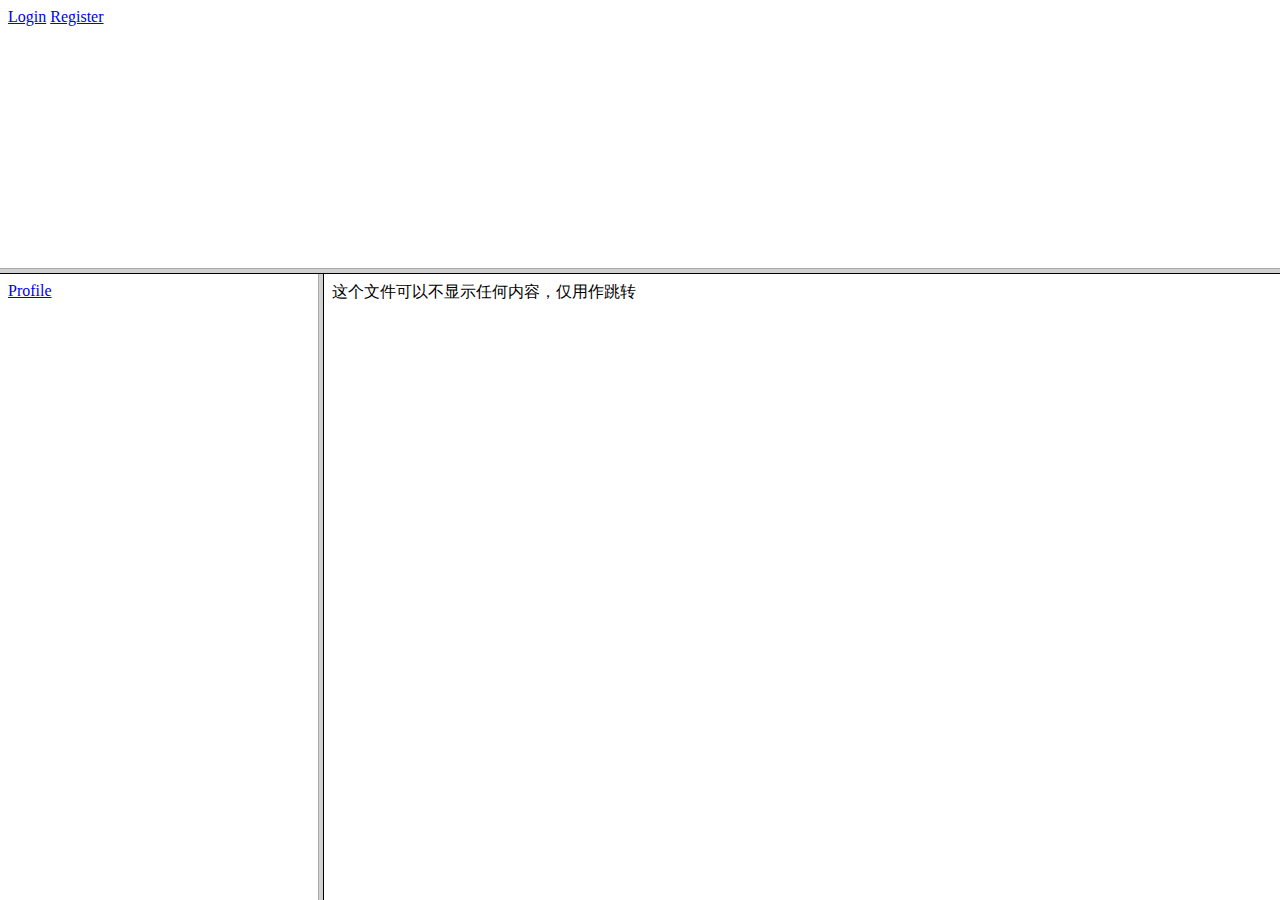
<file: web_lab01/web/index.html>
<!DOCTYPE html>
<html lang="en">
<head>
    <meta charset="UTF-8">
    <title>Lab_01</title>
</head>
<frameset rows="30%,70%">

    <frame src="Top.html" noresize="noresize" name="top">

    <frameset cols="25%,75%">
        <frame src="Left.html" noresize="noresize" name="left">
        <frame src="Main.html" noresize="noresize" name="main">
    </frameset>

</frameset>
</html>
</file>
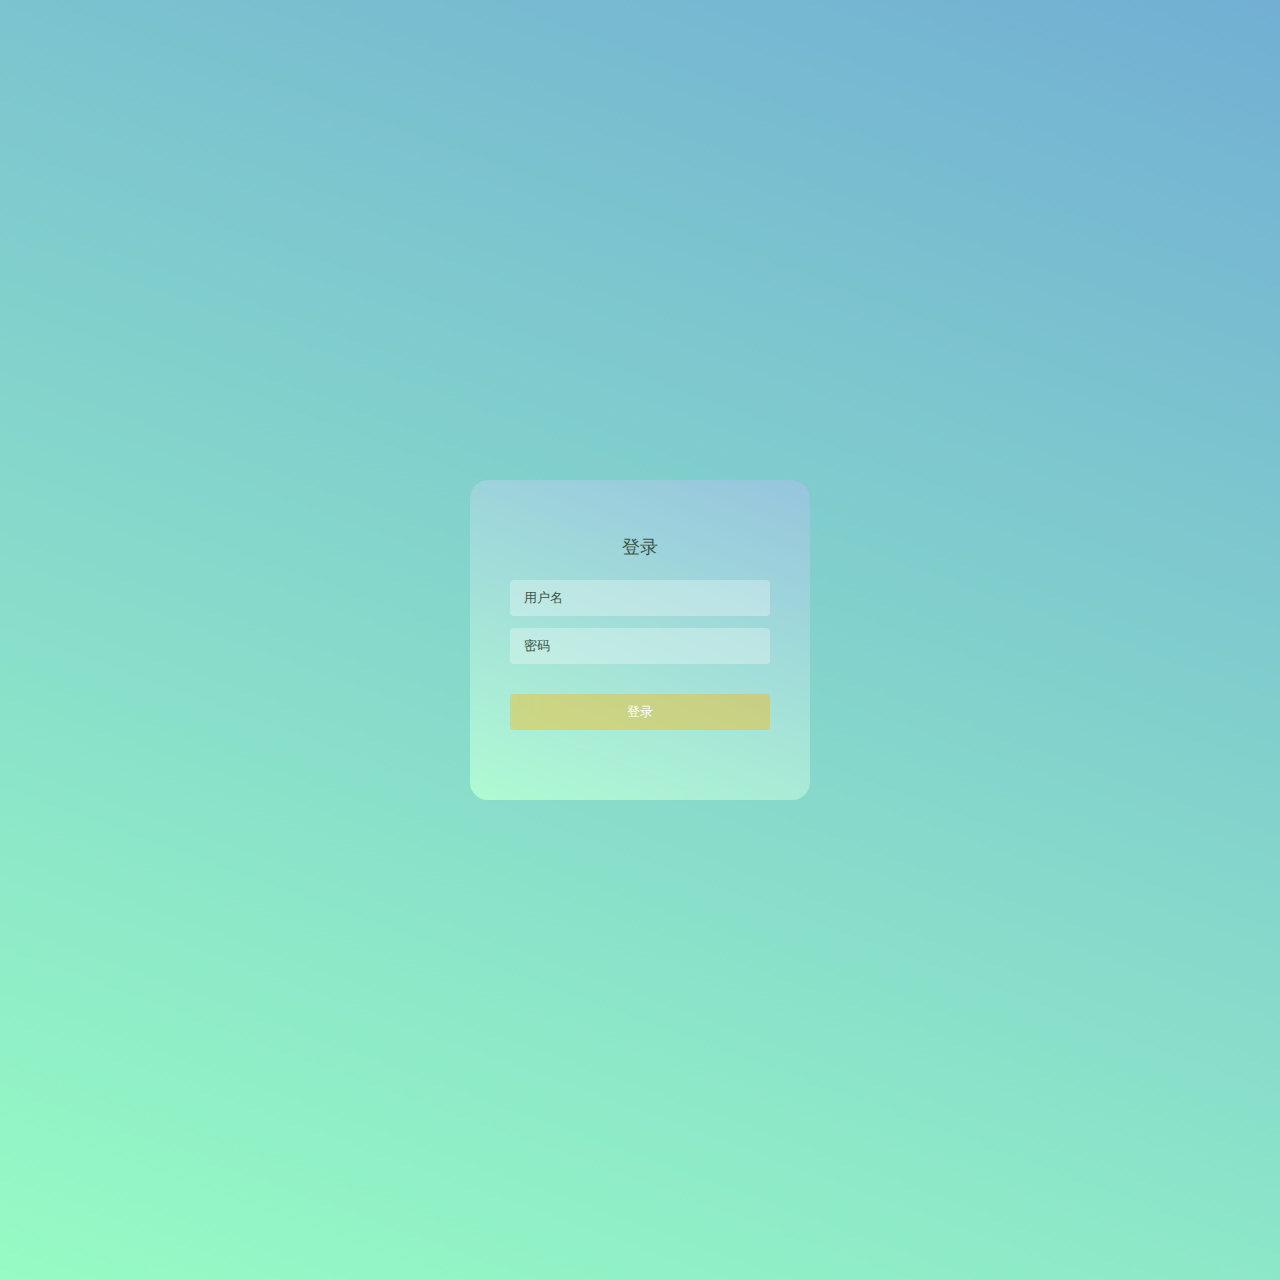
<file: web_lab01/web/Login.html>
<!DOCTYPE html>
<html lang="en">
<head>
    <meta charset="UTF-8">
    <meta http-equiv="X-UA-Compatible" content="IE=edge">
    <meta name="viewport" content="width=, initial-scale=1.0">
    <link rel="stylesheet" href="登陆style.css">
    <title>Document</title>
</head>
<body>
<div class="container">
    <form action="#" class="login-form">
        <h2>登录</h2>
        <input type="text" name="username" placeholder="用户名">
        <input type="password" name="password" placeholder="密码">
        <button type="submit">登录</button>
    </form>
</div>
</body>
</html>
</file>
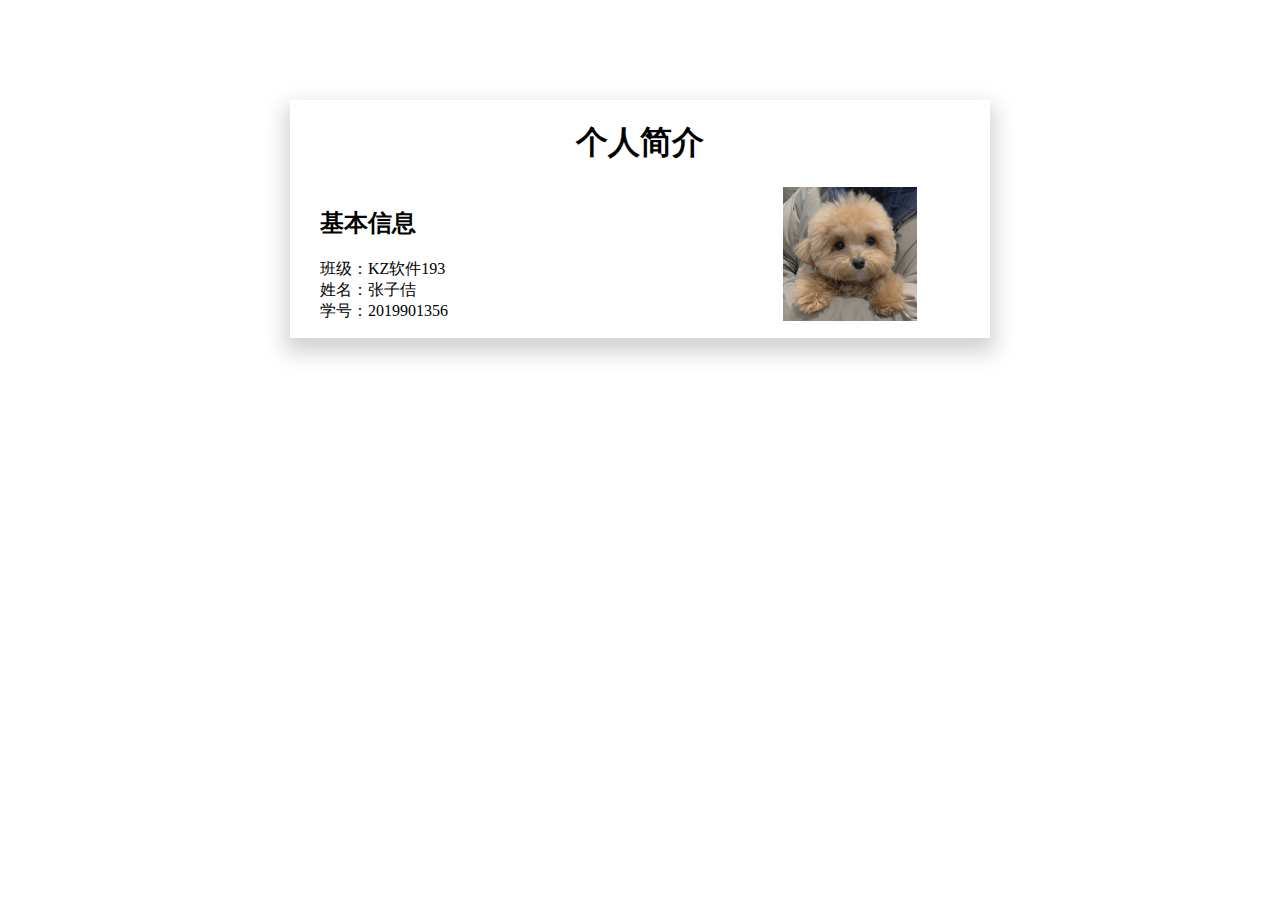
<file: web_lab01/web/Profile.html>
<!DOCTYPE html>
<html lang="en">
<head>
    <meta charset="UTF-8">
    <meta name="viewport" content="width=device-width, initial-scale=1.0">
    <title>简历制作</title>
    <link rel="stylesheet" href="https://cdn.bootcdn.net/ajax/libs/font-awesome/5.11.2/css/all.css">
    <link rel="stylesheet" href="style.css">
</head>
<body>
<div class="container">
    <h1 align="center">个人简介</h1>
    <!-- 简历卡片里具体的信息 -->
    <div class="info-content">
        <!-- 基本信息 -->
        <div class="basic-info">
            <div class="content">
                <h2>基本信息</h2>
                <p>
                    班级：KZ软件193 <br>
                    姓名：张子佶 <br>
                    学号：2019901356 <br>
                </p>
            </div>
            <!-- 照片 -->
            <aside>
                <img class="me" src="./images/icon.jpeg" alt="">
            </aside>
        </div>
    </div>
</div>
</body>
</html>
</file>
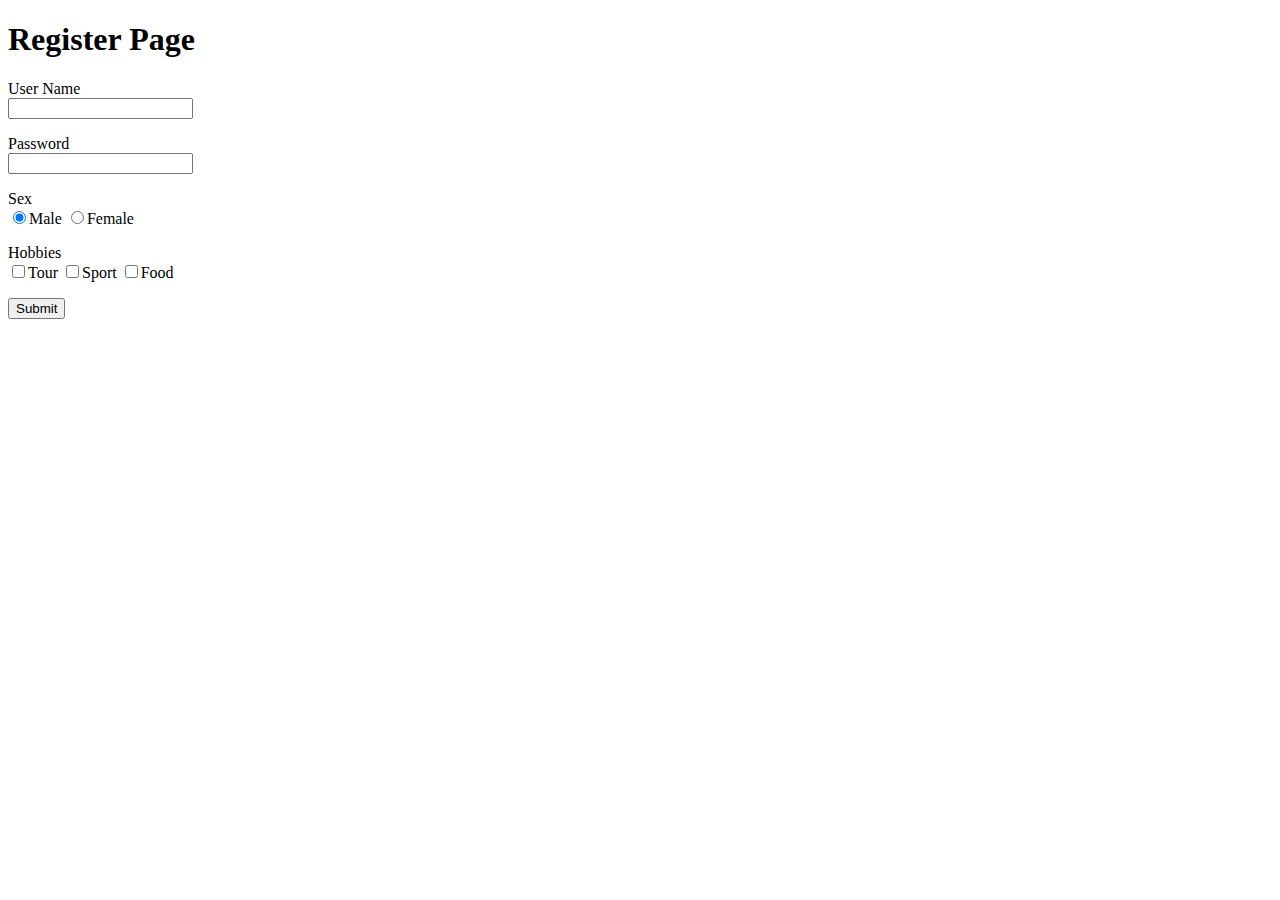
<file: web_lab01/web/Register.html>
<!DOCTYPE html>
<html lang="en">
<head>
    <meta charset="UTF-8">
    <title>Register</title>
</head>
<body>
<h1>Register Page</h1>
<form>
    <p>User Name<br>
        <input type="text" name="username"></p>

    <p>Password<br>
        <input type="password" name="password"></p>

    <p>Sex<br>
    <input type="radio" name="sex" value="male" checked>Male
    <input type="radio" name="sex" value="female">Female
    </p>

    <p>Hobbies<br>
    <input type="checkbox" name="hobbies" value="tour">Tour
    <input type="checkbox" name="hobbies" value="sport">Sport
    <input type="checkbox" name="hobbies" value="eat">Food
    </p>

    <p><input type="submit" value="Submit"></p>

</form>
</body>
</html>
</file>
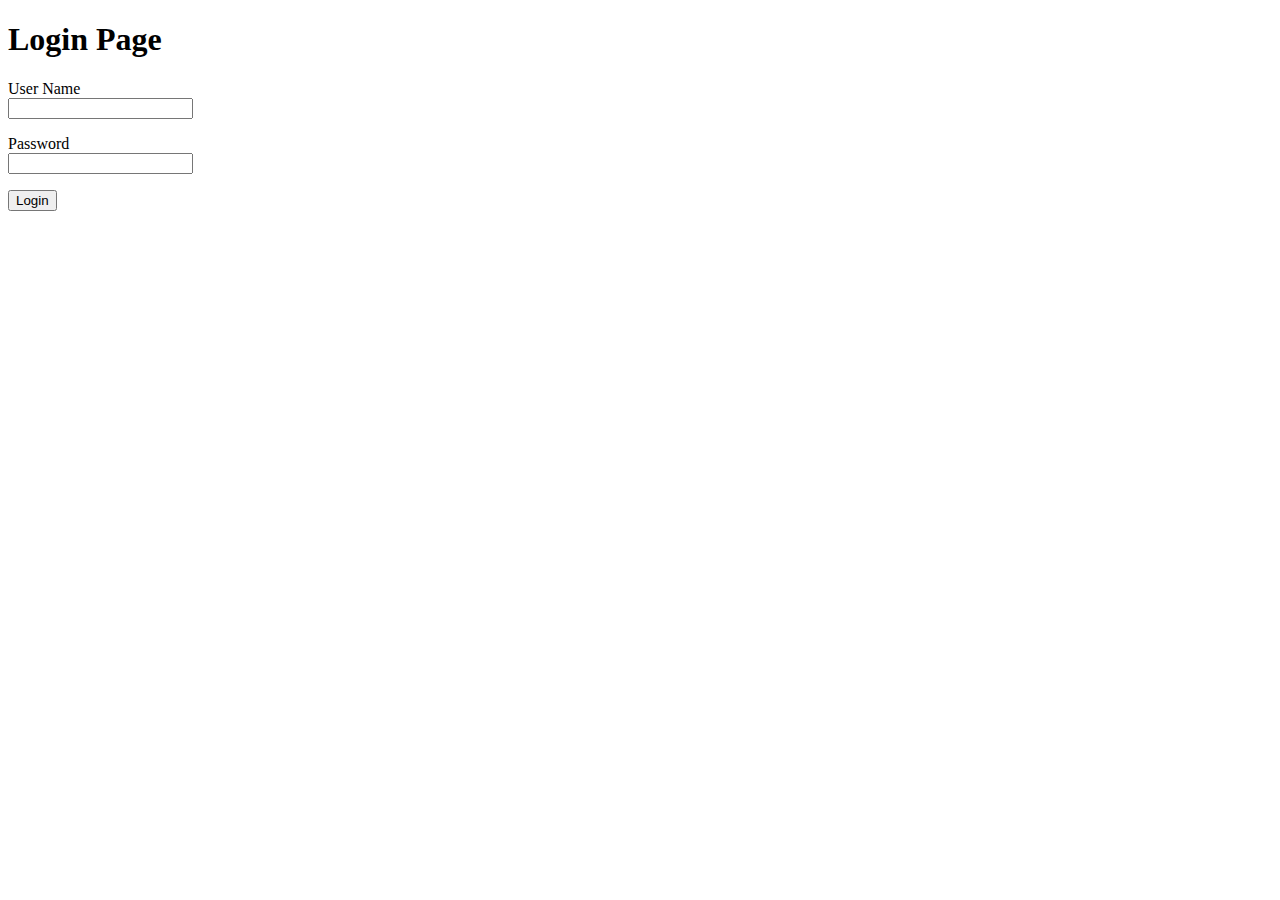
<file: web_lab01/out/artifacts/web_lab01_war_exploded/Login.html>
<!DOCTYPE html>
<html lang="en">
<head>
    <meta charset="UTF-8">
    <title>Login</title>
</head>
<body>
<h1>Login Page</h1>
<form>
    <p>User Name<br>
        <input type="text" name="username">
    </p>

    <p>Password<br>
        <input type="password" name="password">
    </p>

    <p><input type="submit" value="Login"></p>

</form>
</body>
</html>
</file>
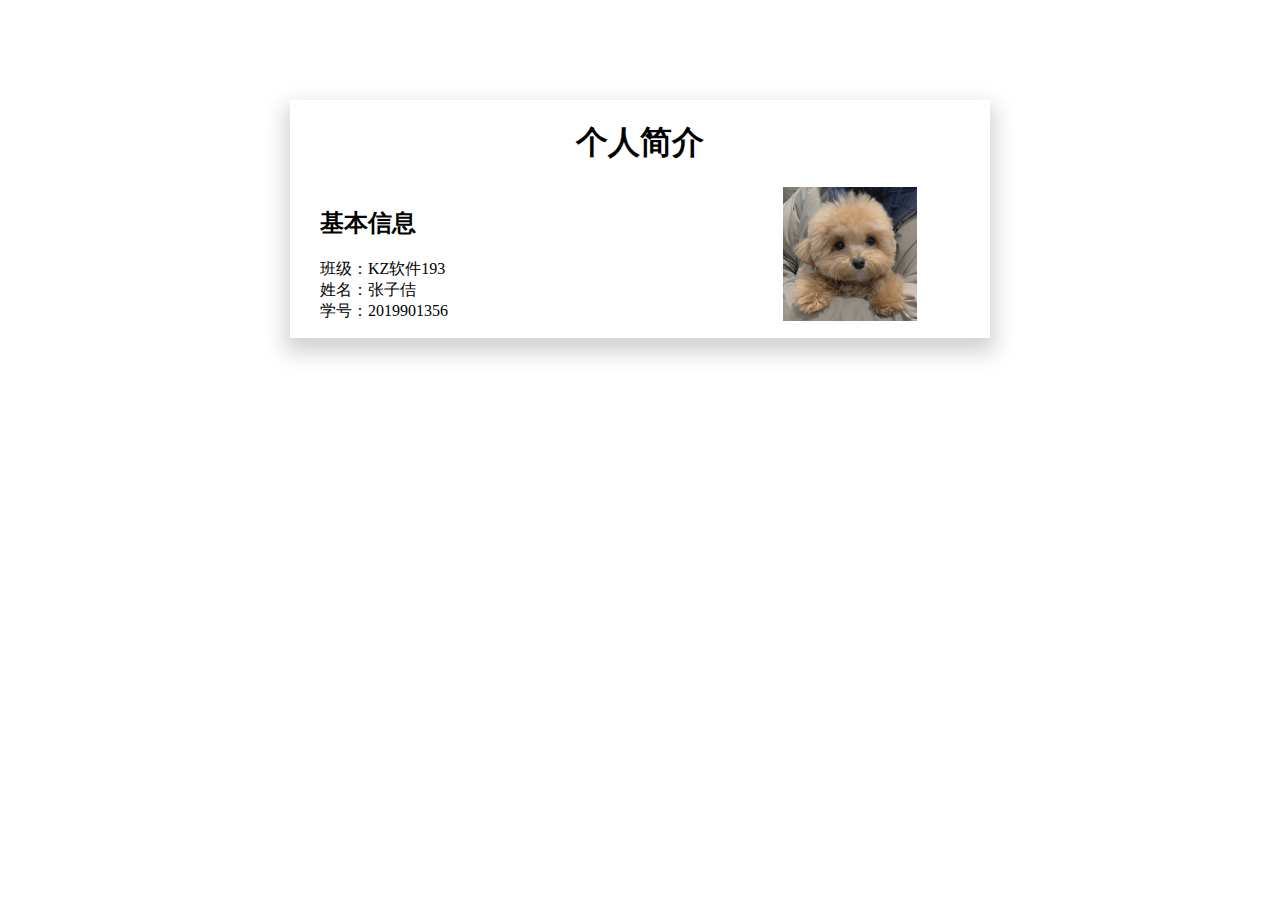
<file: web_lab01/out/artifacts/web_lab01_war_exploded/Profile.html>
<!DOCTYPE html>
<html lang="en">
<head>
    <meta charset="UTF-8">
    <meta name="viewport" content="width=device-width, initial-scale=1.0">
    <title>简历制作</title>
    <link rel="stylesheet" href="https://cdn.bootcdn.net/ajax/libs/font-awesome/5.11.2/css/all.css">
    <link rel="stylesheet" href="style.css">
</head>
<body>

<div class="container">
    <h1 align="center">个人简介</h1>
    <!-- 简历卡片里具体的信息 -->
    <div class="info-content">
        <!-- 基本信息 -->
        <div class="basic-info">
            <div class="content">
                <h2>基本信息</h2>
                <p>
                    班级：KZ软件193 <br>
                    姓名：张子佶 <br>
                    学号：2019901356 <br>
                </p>
            </div>
            <!-- 照片 -->
            <aside>
                <img class="me" src="./images/icon.jpeg" alt="">
            </aside>

        </div>
    </div>
</div>
</body>
</html>
</file>
<file: web_lab01/web/登陆style.css>
body{
    margin: 0;
    font-family: "PingFang SC","Microsoft Yahei",sans-serif;
}
.container{
    width: 100vw;
    height: 100vw;
    display: flex;
    align-items: center;
    justify-content: center;
    background: linear-gradient(200deg,#72afd3,#96fbc4);
    background-size: cover;
}
.login-form{
    width: 260px;
    height: 240px;
    display: flex;
    flex-direction: column;
    padding: 40px;
    text-align: center;
    position: relative;
    z-index: 100;
    background: inherit;
    border-radius: 18px;
    overflow: hidden;
}
.login-form::before{
    content: "";
    width: calc(100% + 20px);
    height: calc(100% + 20px);
    position: absolute;
    top: -10px;
    left: -10px;
    overflow: hidden;
    background: inherit;
    box-shadow: inset 0 0 0 200px rgba(255, 255, 255, 0.25);
    filter: blur(5px);
    z-index: -1;
}
.login-form h2{
    font-size: 18px;
    font-weight: 400;
    color: #3d5245;
}
.login-form input,
.login-form button{
    margin: 6px 0;
    height: 36px;
    border: none;
    background-color: rgba(255, 255, 255, 0.3);
    border-radius: 4px;
    padding: 0 14px;
    color: #3d5245;
}
.login-form input::placeholder{
    color: #3d5245;
}
.login-form button:focus,
.login-form input:focus{
    outline: 0;

}
.login-form button{
    margin-top: 24px;
    background-color: rgba(2209, 179, 9, 0.4);
    color: white;
    position: relative;
    overflow: hidden;
    cursor: pointer;
    transition: 0.4s;
}
.login-form button:hover{
    background-color: rgba(209, 179, 9, 0.7);
}
.login-form button::before,
.login-form button::after{
    content: "";
    display: block;
    width: 80px;
    height: 100%;
    background: rgba(179, 255, 210, 0.5);
    opacity: 0.5;
    position: absolute;
    top: 0;
    left: 0;
    transform: skewX(-15deg);
    filter: blur(30px);
    overflow: hidden;
    transform: translateX(-100px);
}
.login-form button::after{
    width: 40px;
    background: rgba(179, 255, 210, 0.3);
    left: 60px;
    opacity: 0;
    filter: blur(5px);
}
.login-form button:hover::before{
    transition: 1s;
    transform: translateX(320px);
    opacity: 0.7;
}
.login-form button:hover::after{
    transition: 1s;
    transform: translateX(320px);
    opacity: 1;
}
</file>
<file: web_lab01/web/style.css>
/* 定义全局色板 */
:root {
    /* 主蓝色，按钮，社交图标 */
    --primary-color: #71b3dd;
    /* 主蓝色，深，导航 */
    --primary-dark-color: #4489b5;
    --text-color-gray: #8b979f;
    --text-color-light-gray: #c1c7cb;
    --text-color-dark-gray: #5a6f7c;
}

/* 容器为栅格布局 */
.container{
    display: grid;
    box-shadow: 0px 10px 20px 5px lightgrey;
    width: 700px;
    margin: 100px auto;
}
.container>div{
    margin-left: 30px;
}

/* 划分为4等分,基本信息占3份,你的帅照占1份 */
.basic-info{
    display: grid;
    grid-template-columns: 3fr 1fr;
}
/* 图片大小调整下,位置也需要进行平移 */
.me{
    width: 80%;
    transform: translate(-40px);
}

/* 鼠标悬停,字体颜色变化 */
h1:hover{
    color: pink;
}
h2:hover{
    color: blue;
}
div p:hover{
    color: var(--primary-color);
}
</file>
<file: web_lab01/out/artifacts/web_lab01_war_exploded/style.css>
/* 定义全局色板 */
:root {
    /* 主蓝色，按钮，社交图标 */
    --primary-color: #71b3dd;
    /* 主蓝色，深，导航 */
    --primary-dark-color: #4489b5;
    --text-color-gray: #8b979f;
    --text-color-light-gray: #c1c7cb;
    --text-color-dark-gray: #5a6f7c;
}

/* 容器为栅格布局 */
.container{
    display: grid;
    box-shadow: 0px 10px 20px 5px lightgrey;
    width: 700px;
    margin: 100px auto;
}
.container>div{
    margin-left: 30px;
}

/* 划分为4等分,基本信息占3份,你的帅照占1份 */
.basic-info{
    display: grid;
    grid-template-columns: 3fr 1fr;
}
/* 图片大小调整下,位置也需要进行平移 */
.me{
    width: 80%;
    transform: translate(-40px);
}

/* 鼠标悬停,字体颜色变化 */
h1:hover{
    color: pink;
}
h2:hover{
    color: blue;
}
div p:hover{
    color: var(--primary-color);
}
</file>
